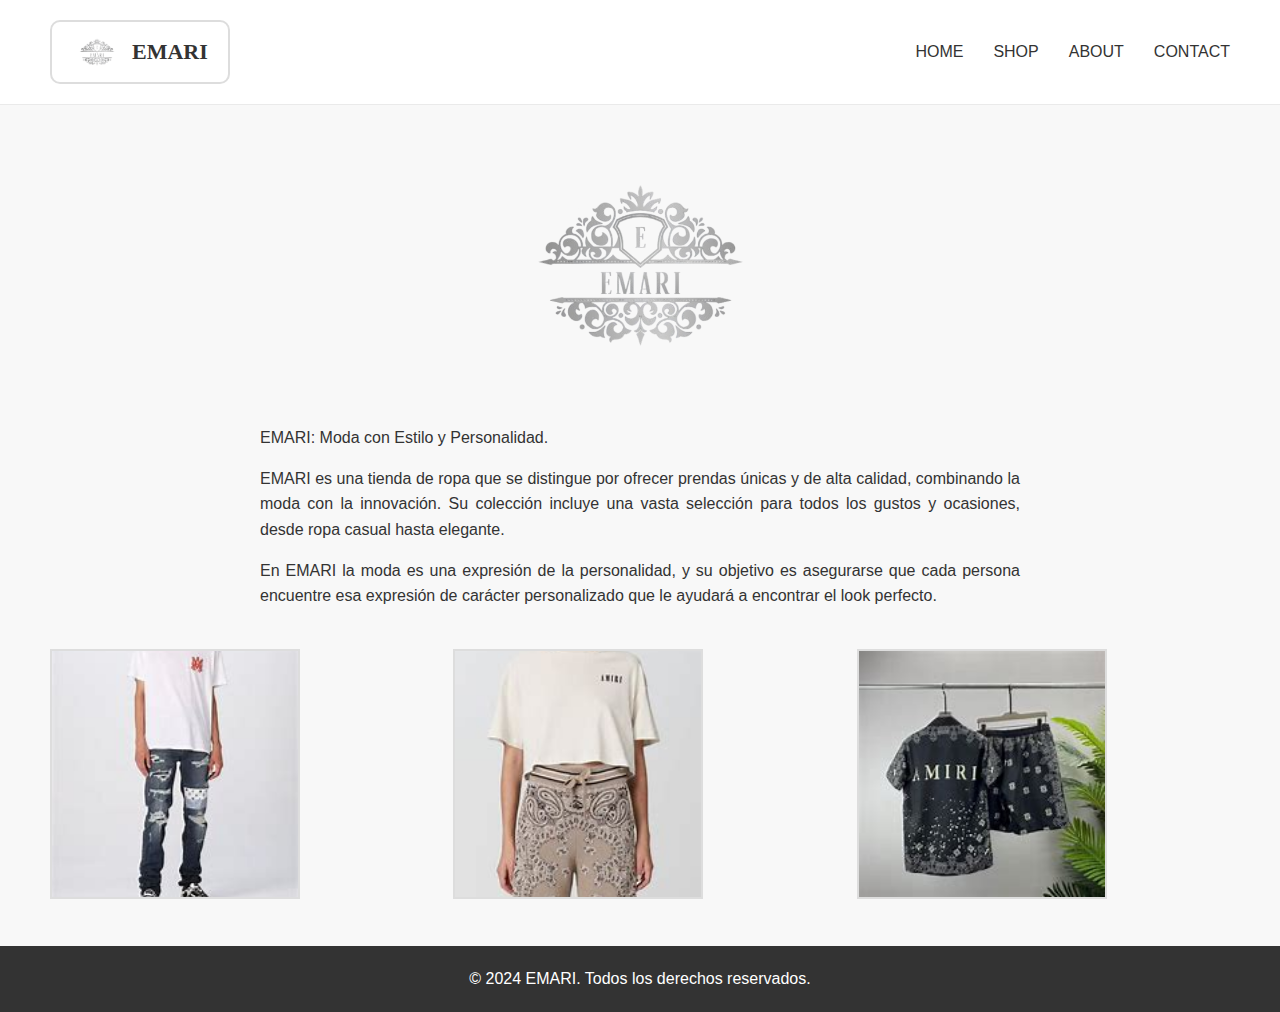
<file: index.html>
<!DOCTYPE html>
<html lang="en">
<head>
    <meta charset="UTF-8">
    <meta name="viewport" content="width=device-width, initial-scale=1.0">
    <title>EMARI</title>
    <link rel="stylesheet" href="styles.css">
</head>
<body>

    <!-- Header -->
    <header>
        <div class="logo-box">
            <img src="img/Logo.png" alt="EMARI Logo" class="logo">
            <span class="logo-text">EMARI</span>
        </div>
        <nav>
            <ul>
                <li><a href="index.html">HOME</a></li>
                <li><a href="Producto.html">SHOP</a></li>
                <li><a href="About.html">ABOUT</a></li>
                <li><a href="Contact.html">CONTACT</a></li>
            </ul>
        </nav>
    </header>

    <!-- Main Content (Logo Central) -->
    <div class="main-content">
        <div class="center-box">
            <img src="img/Logo.png" alt="EMARI Main Logo" class="center-logo">
        </div>
    </div>

    <!-- Descripción de la tienda -->
    <div class="description">
        <p>EMARI: Moda con Estilo y Personalidad.</p>
        <p>EMARI es una tienda de ropa que se distingue por ofrecer prendas únicas y de alta calidad, combinando la moda con la innovación. Su colección incluye una vasta selección para todos los gustos y ocasiones, desde ropa casual hasta elegante.</p>
        <p>En EMARI la moda es una expresión de la personalidad, y su objetivo es asegurarse que cada persona encuentre esa expresión de carácter personalizado que le ayudará a encontrar el look perfecto.</p>
    </div>

    <!-- Sección de Productos -->
    <div class="product-grid">
        <div class="product-item">
            <img src="img/model1.jpeg" alt="Product 1">
        </div>
        <div class="product-item">
            <img src="img/model2.jpeg" alt="Product 2">
        </div>
        <div class="product-item">
            <img src="img/model3.jpeg" alt="Product 3">
        </div>
    </div>

    <!-- Footer -->
    <footer>
        <p>&copy; 2024 EMARI. Todos los derechos reservados.</p>
    </footer>

</body>
</html>
</file>
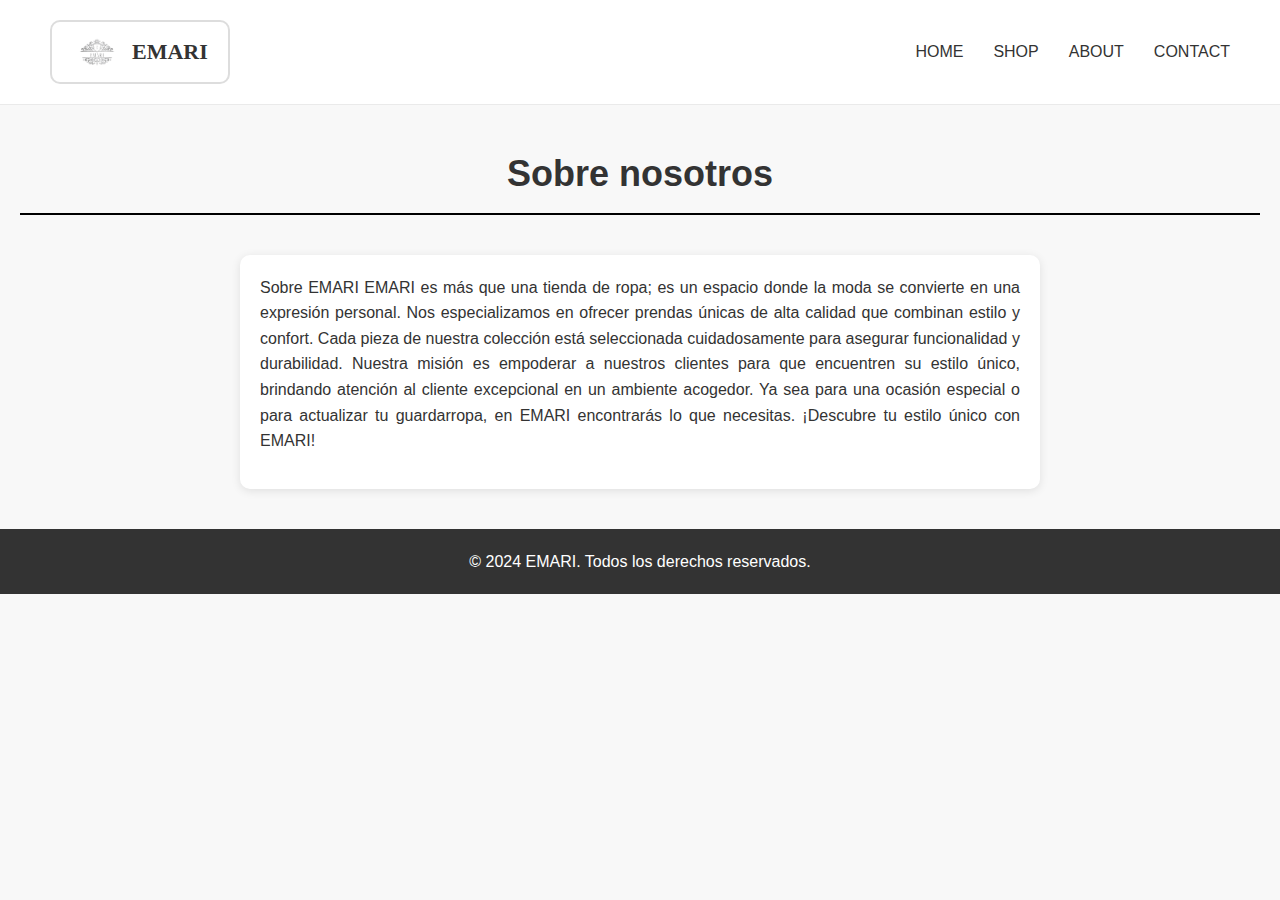
<file: About.html>
<!DOCTYPE html>
<html lang="es">
<head>
    <meta charset="UTF-8">
    <meta name="viewport" content="width=device-width, initial-scale=1.0">
    <link rel="stylesheet" href="styles.css">
    <title>Document</title>
</head>
<body>
    
    <header>
        <div class="logo-box">
            <img src="img/Logo.png" alt="EMARI Logo" class="logo">
            <span class="logo-text">EMARI</span>
        </div>
        <nav>
            <ul>
                <li><a href="index.html">HOME</a></li>
                <li><a href="Producto.html">SHOP</a></li>
                <li><a href="About.html">ABOUT</a></li>
                <li><a href="Contact.html">CONTACT</a></li>
            </ul>
        </nav>
    </header>

    <section class="Titulo">
        <h1>Sobre nosotros</h1>

    </section>


    <section class="Informacion">
        <p>Sobre EMARI
            EMARI es más que una tienda de ropa; es un espacio donde la moda se convierte en una expresión personal. Nos especializamos en ofrecer prendas únicas de alta calidad que combinan estilo y confort. Cada pieza de nuestra colección está seleccionada cuidadosamente para asegurar funcionalidad y durabilidad.
            
            Nuestra misión es empoderar a nuestros clientes para que encuentren su estilo único, brindando atención al cliente excepcional en un ambiente acogedor. Ya sea para una ocasión especial o para actualizar tu guardarropa, en EMARI encontrarás lo que necesitas.
            
            ¡Descubre tu estilo único con EMARI!
            
            </p>
    </section>
    <footer>
        <p>&copy; 2024 EMARI. Todos los derechos reservados.</p>
    </footer>
    </body>

    </html>
</file>
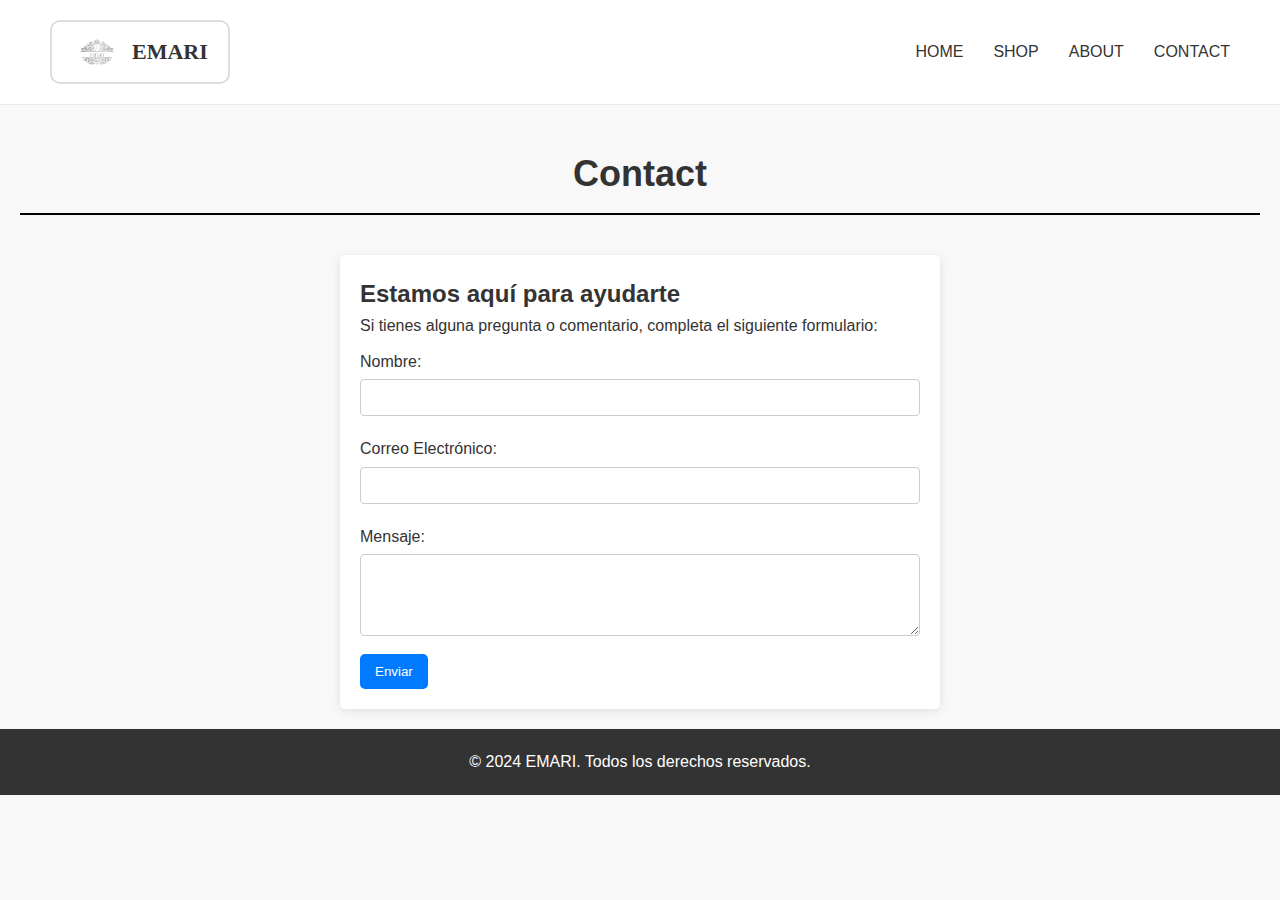
<file: Contact.html>
<!DOCTYPE html>
<html lang="es">
<head>
    <meta charset="UTF-8">
    <meta name="viewport" content="width=device-width, initial-scale=1.0">
    <link rel="stylesheet" href="styles.css">
    <title>Document</title>
</head>
<body class="CuerpoC">
    <header>
        <div class="logo-box">
            <img src="img/Logo.png" alt="EMARI Logo" class="logo">
            <span class="logo-text">EMARI</span>
        </div>
        <nav>
            <ul>
                <li><a href="index.html">HOME</a></li>
                <li><a href="Producto.html">SHOP</a></li>
                <li><a href="About.html">ABOUT</a></li>
                <li><a href="Contact.html">CONTACT</a></li>
            </ul>
        </nav>
    </header>

    <section class="Titulo">
        <h1>Contact</h1>

    </section>

    <main>
        <section>
            <h2>Estamos aquí para ayudarte</h2>
            <p>Si tienes alguna pregunta o comentario, completa el siguiente formulario:</p>
        </section>

        <form action="enviar_formulario.php" method="post">
            <label for="nombre">Nombre:</label>
            <input type="text" id="nombre" name="nombre" required>

            <label for="email">Correo Electrónico:</label>
            <input type="email" id="email" name="email" required>

            <label for="mensaje">Mensaje:</label>
            <textarea id="mensaje" name="mensaje" rows="4" required></textarea>

            <button type="submit">Enviar</button>
        </form>
    </main>
    <footer>
        <p>&copy; 2024 EMARI. Todos los derechos reservados.</p>
    </footer>
    </body>
    </html>
</file>
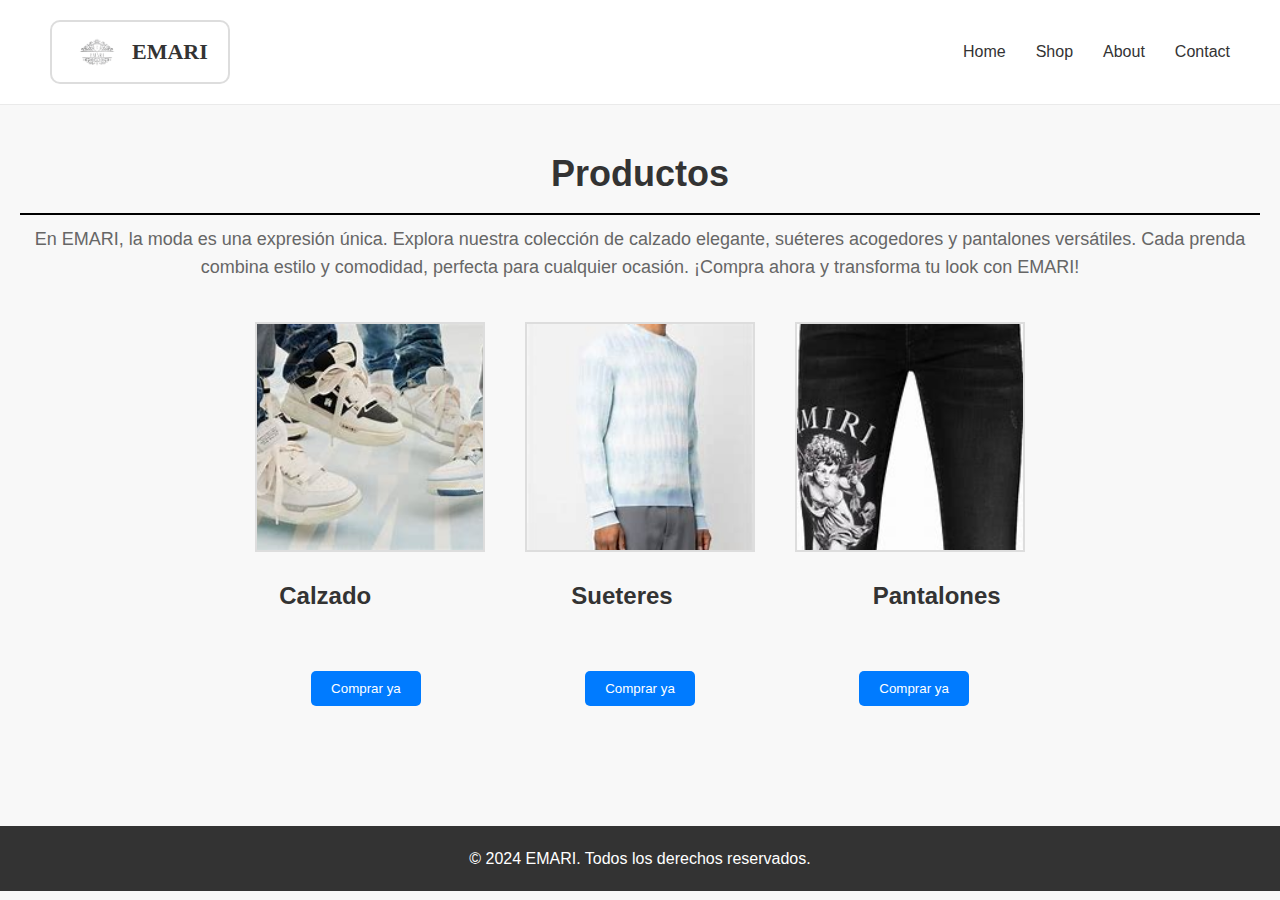
<file: Producto.html>
<!DOCTYPE html>
<html lang="es">
<head>
    <meta charset="UTF-8">
    <meta name="viewport" content="width=device-width, initial-scale=1.0">
    <link rel="stylesheet" href="styles.css">
    <title>EMARI Store</title>
</head>
<body>
    <!-- Header -->
    <header>
        <div class="logo-box">
            <img src="img/Logo.png" alt="EMARI Logo" class="logo">
            <span class="logo-text">EMARI</span>
        </div>
        <nav>
            <ul>
                <li><a href="index.html">Home</a></li>
                <li><a href="Producto.html">Shop</a></li>
                <li><a href="About.html">About</a></li>
                <li><a href="Contact.html">Contact</a></li>
            </ul>
        </nav>
    </header>

    <!-- Título de sección de productos -->
    <section class="Titulo">
        <h1>Productos</h1>
        <p>En EMARI, la moda es una expresión única. Explora nuestra colección de calzado elegante, suéteres acogedores y pantalones versátiles. Cada prenda combina estilo y comodidad, perfecta para cualquier ocasión. ¡Compra ahora y transforma tu look con EMARI!</p>
    </section>

    <!-- Sección de productos -->
    <section class="productosClase">
        <div class="producto">
            <img src="img/calsado.jpeg" alt="Calzado">
            <img src="img/sueteres.jpeg" alt="Sueteres">
            <img src="img/pantalones.jpeg" alt="Pantalones">
        </div>
        <div class="NombreProducto">
            <h1>Calzado</h1>
            <h1>Sueteres</h1>
            <h1>Pantalones</h1>
        </div>
    </section>

    <!-- Botones para productos -->
    <section class="Bt">
        <div class="Botonesproductos">
            <a href="Contact.html"><button class="BotonesP">Comprar ya</button></a>
            <a href="Contact.html"><button class="BotonesP">Comprar ya</button></a>
            <a href="Contact.html"><button class="BotonesP">Comprar ya</button></a>
        </div>
    </section>

    <!-- Footer -->
    <footer>
        <p>&copy; 2024 EMARI. Todos los derechos reservados.</p>
    </footer>
</body>
</html>
</file>
<file: styles.css>
/* Reset and base styles */
* {
    margin: 0;
    padding: 0;
    box-sizing: border-box;
}

body {
    font-family: Arial, sans-serif;
    line-height: 1.6;
    color: #333;
    background-color: #f8f8f8; /* Fondo sutil para destacar las secciones */
}

/* Header styles */

.logo-container {
    display: flex;
    align-items: center;
}

.logo-box {
    display: flex;
    align-items: center;
    background-color: #fff; /* Fondo blanco */
    padding: 10px 20px;
    border: 2px solid #ddd; /* Borde alrededor del recuadro */
    border-radius: 10px;
}

.logo {
    width: 50px; /* Tamaño ajustado del logo */
    height: auto;
    margin-right: 10px;
}

.logo-text {
    font-size: 22px;
    font-weight: bold;
    color: #333;
    font-family: 'Times New Roman', serif;
}

header {
    display: flex;
    justify-content: space-between;
    align-items: center;
    padding: 20px 50px;
    background-color: #ffffff;
    border-bottom: 1px solid #eaeaea;
}

nav {
    flex: 2;
}

nav ul {
    display: flex;
    justify-content: flex-end;
    list-style: none;
}

nav ul li {
    margin-left: 30px;
}

nav a {
    text-decoration: none;
    color: #333;
    font-weight: 500;
    transition: color 0.3s;
}

nav a:hover {
    color: #666;
}

/* Main content styles */
.main-content {
    display: flex;
    justify-content: center; /* Centramos solo el contenido del logo */
    align-items: center;
    margin: 40px 0;
    padding: 0 50px;
}

.center-box {
    display: flex;
    justify-content: center;
    align-items: center;
    width: 100%; /* Ocupa todo el espacio horizontal */
}

.center-logo {
    max-width: 300px; /* Ajustamos el tamaño del logo principal */
    height: auto;
}

/* Description styles */
.description {
    max-width: 800px;
    margin: 40px auto;
    padding: 0 20px;
    text-align: justify;
}

.description p {
    margin-bottom: 15px;
}

/* Product grid styles */
.product-grid {
    display: flex;
    justify-content: space-between;
    gap: 30px;
    margin: 40px auto;
    padding: 0 50px;
}

.product-item {
    flex: 1;
    max-width: 600px;
}

.product-item img {
    width: 250px;
    height: 250px;
    object-fit: cover;
    border: 2px solid #ddd; /* Agregamos borde a los productos */
    transition: transform 0.3s ease-in-out;
}

.product-item img:hover {
    transform: scale(1.05);
}

/* Footer styles */
footer {
    background-color: #333;
    color: white;
    text-align: center;
    padding: 20px 0;
}

/* Responsive design */
@media (max-width: 768px) {
    header {
        flex-direction: column;
        padding: 20px;
    }

    nav ul {
        margin-top: 20px;
        justify-content: center;
    }

    nav ul li {
        margin: 0 15px;
    }

    .main-content {
        flex-direction: column;
        align-items: center;
    }

    .center-box {
        margin: 20px 0; /* Agregamos más margen para móviles */
    }

    .product-grid {
        flex-direction: column;
        gap: 20px; /* Ajuste del espaciado para móviles */
    }

    .product-item {
        max-width: 100%; /* Producto ocupa todo el ancho en móviles */
    }
}



/* Título de sección de productos */
.Titulo {
    text-align: center;
    margin: 40px 0;
    padding: 0 20px;
}

.Titulo h1 {
    font-size: 36px;
    color: #333;
}

.Titulo p {
    font-size: 18px;
    margin-top: 10px;
    color: #666;
}

/* Sección de productos */
.productosClase {
    text-align: center;
    margin: 40px auto;
}

.producto {
    display: flex;
    justify-content: center;
    gap: 40px;
    margin-bottom: 20px;
}

.producto img {
    width: 230px;
    height: 230px;
    object-fit: cover;
    border: 2px solid #ddd;
    transition: transform 0.3s ease-in-out;
}

.producto img:hover {
    transform: scale(1.05);
}

.NombreProducto {
    display: flex;
    justify-content: center;
    gap: 40px;
    margin-bottom: 20px;
}

.NombreProducto h1 {
    font-size: 24px;
    margin: 80px;
    margin-top: 5px;
    margin-bottom: 5px;
    color: #333;
}

/* Botones de productos */
.Bt {
    display: flex;
    justify-content: center;
    gap: 40px;
    margin-bottom: 40px;
}

.BotonesP {
    background-color: #007bff;
    color: white;
    border: none;
    margin: 80px;
    margin-top: 10px;
    padding: 10px 20px;
    border-radius: 5px;
    cursor: pointer;
    transition: background-color 0.3s;
}

.BotonesP:hover {
    background-color: #0056b3;
}

/* Footer */
footer {
    background-color: #333;
    color: white;
    text-align: center;
    padding: 20px 0;
}

/* Responsive design */
@media (max-width: 768px) {
    header {
        flex-direction: column;
        padding: 20px;
    }

    nav ul {
        margin-top: 20px;
        justify-content: center;
    }

    nav ul li {
        margin: 0 15px;
    }

    .producto {
        flex-direction: column;
    }

    .NombreProducto {
        flex-direction: column;
    }

    .Bt {
        flex-direction: column;
    }
}

/* Estilos para la sección de Contacto */
main {
    background: white;
    padding: 20px;
    border-radius: 5px;
    box-shadow: 0 2px 10px rgba(0, 0, 0, 0.1);
    max-width: 600px;
    margin: 20px auto;
}

h2 {
    margin-top: 0;
}

label {
    display: block;
    margin: 10px 0 5px;
}

input[type="text"],
input[type="email"],
textarea {
    width: 100%;
    padding: 10px;
    margin-bottom: 10px;
    border: 1px solid #ccc;
    border-radius: 4px;
}

button {
    background-color: #007bff;
    color: white;
    border: none;
    padding: 10px 15px;
    border-radius: 5px;
    cursor: pointer;
}

button:hover {
    background-color: #0056b3;
}

/* Estilos para la sección "Sobre nosotros" */
.Informacion {
    max-width: 800px;
    margin: 40px auto;
    padding: 20px;
    text-align: justify;
    background-color: #fff; /* Fondo blanco para la sección de información */
    border-radius: 10px;
    box-shadow: 0 2px 10px rgba(0, 0, 0, 0.1); /* Sombra suave */
}

.Informacion p {
    margin-bottom: 15px;
}

/* Estilos para la sección de título */
.Titulo {
    text-align: center;
    margin: 40px 0;
}

.Titulo h1 {
    font-size: 36px;
    color: #333;
    border-bottom: 2px solid #000; /* Línea debajo del título */
    padding-bottom: 10px;
}
</file>
